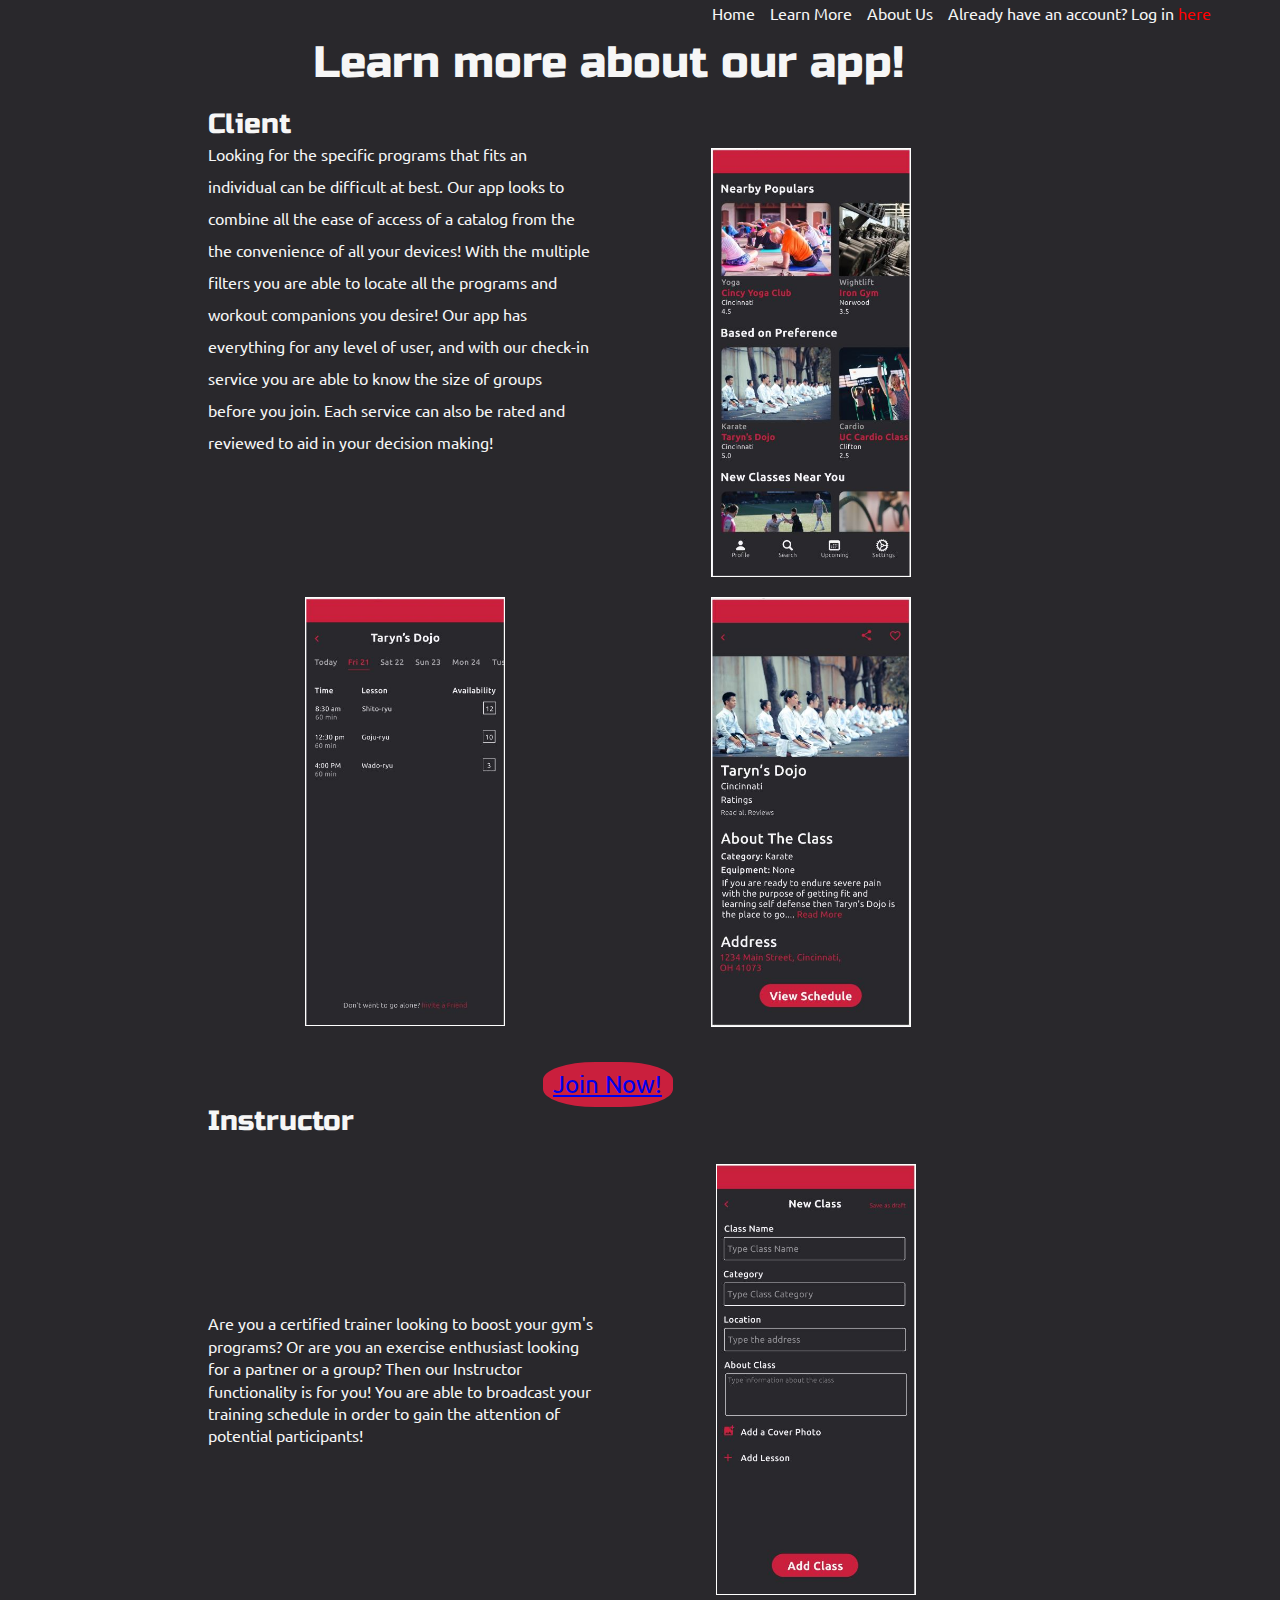
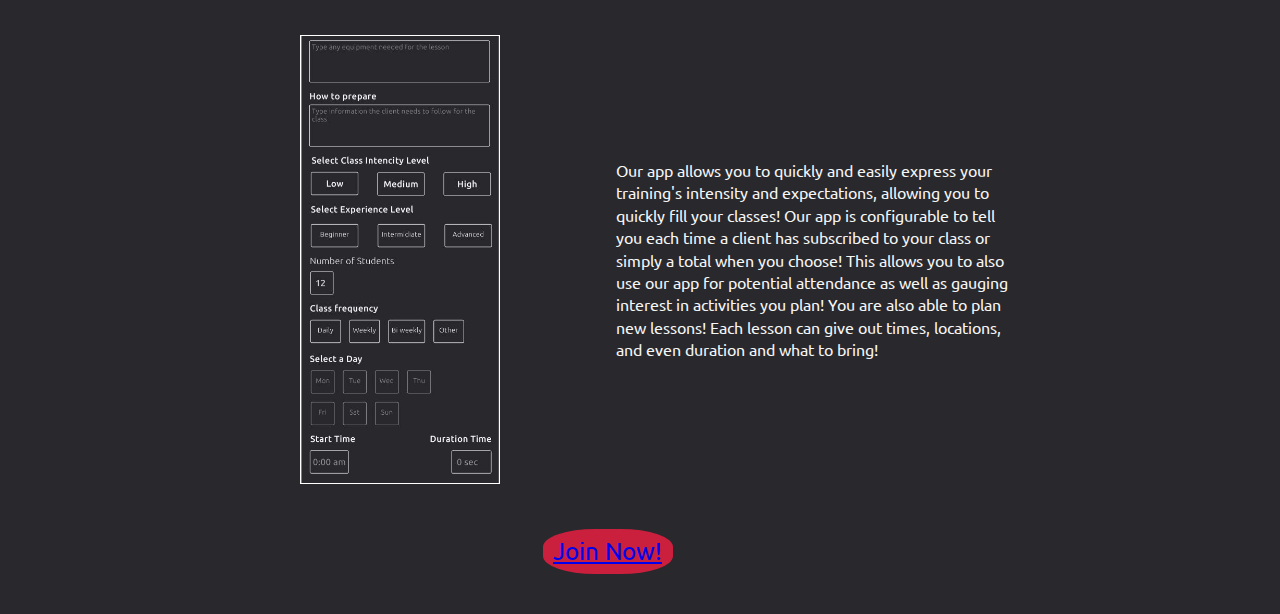
<file: learn.html>
<html>
    <html lang="en">
        <head>
          <meta charset="utf-8">
        
          <title>Learn More!</title>
        
          <link href="https://fonts.googleapis.com/css?family=Russo+One|Ubuntu" rel="stylesheet">
          <link href="/css/index.css" rel="stylesheet">
        
          <!--[if lt IE 9]>
            <script src="https://cdnjs.cloudflare.com/ajax/libs/html5shiv/3.7.3/html5shiv.js"></script>
          <![endif]-->
          <meta name="viewport" content="width=device-width, initial-scale=1.0">
        </head>
<body>
        <header>
            <nav class="nav-bar">
                <div class="nav-item">Home</div>
                <div class="nav-item"><a href="#">Learn More</a></div>
                <div class="nav-item"><a href="/about.html">About Us</a></div>
                <div class="nav-item">Already have an account? Log in <a href="https://anywherefitnes.netlify.com/login" id="log-in">here</a></div>
            </nav>
        </header>

        <section class="container">
            <h1>Learn more about our app!</h1>
            <h3>Client</h3>
            <div class="client-container">
                
                <p>Looking for the specific programs that fits an individual can be difficult at best. Our app looks to combine all the ease of access of a catalog from the the convenience of all your devices! With the multiple filters you are able to locate all the programs and workout companions you desire! Our app has everything for any level of user, and with our check-in service you are able to know the size of groups before you join. Each service can also be rated and reviewed to aid in your decision making!
                </p>
                <div class="client-img"><img src="/img/client home page.JPG" alt="client home page"></div>
                <div class="client-img"><img src="/img/client class schedule.JPG" alt="example class schedule"></div>
                <div class="client-img"><img src="/img/client about page.JPG" alt="class about page"></div>
                
            </div>
            <div class="btn"><a href="https://anywherefitnes.netlify.com/accountType">Join Now!</a></div>
            <h3>Instructor</h3>
            <div class="instructor-container">
                
                <p>
                    Are you a certified trainer looking to boost your gym's programs? Or are you an exercise enthusiast looking for a partner or a group? Then our Instructor functionality is for you! You are able to broadcast your training schedule in order to gain the attention of potential participants! 
                </p>

                <div class="instructor-img"> <img src="/img/instructor new class.JPG" alt="new class screen"></div>

                <div class ="instructor-img"><img src="/img/instructor detailed.JPG" alt="lesson details"></div>
                <p>
                    Our app allows you to quickly and easily express your training's intensity and expectations, allowing you to quickly fill your classes! Our app is configurable to tell you each time a client has subscribed to your class or simply a total when you choose! This allows you to also use our app for potential attendance as well as gauging interest in activities you plan! You are also able to plan new lessons! Each lesson can give out times, locations, and even duration and what to bring!

                </p>

                

            </div>
            <div class ="btn"><a href="https://anywherefitnes.netlify.com/accountType">Join Now!</a></div>
        </section>
    </body>
</html>
</file>
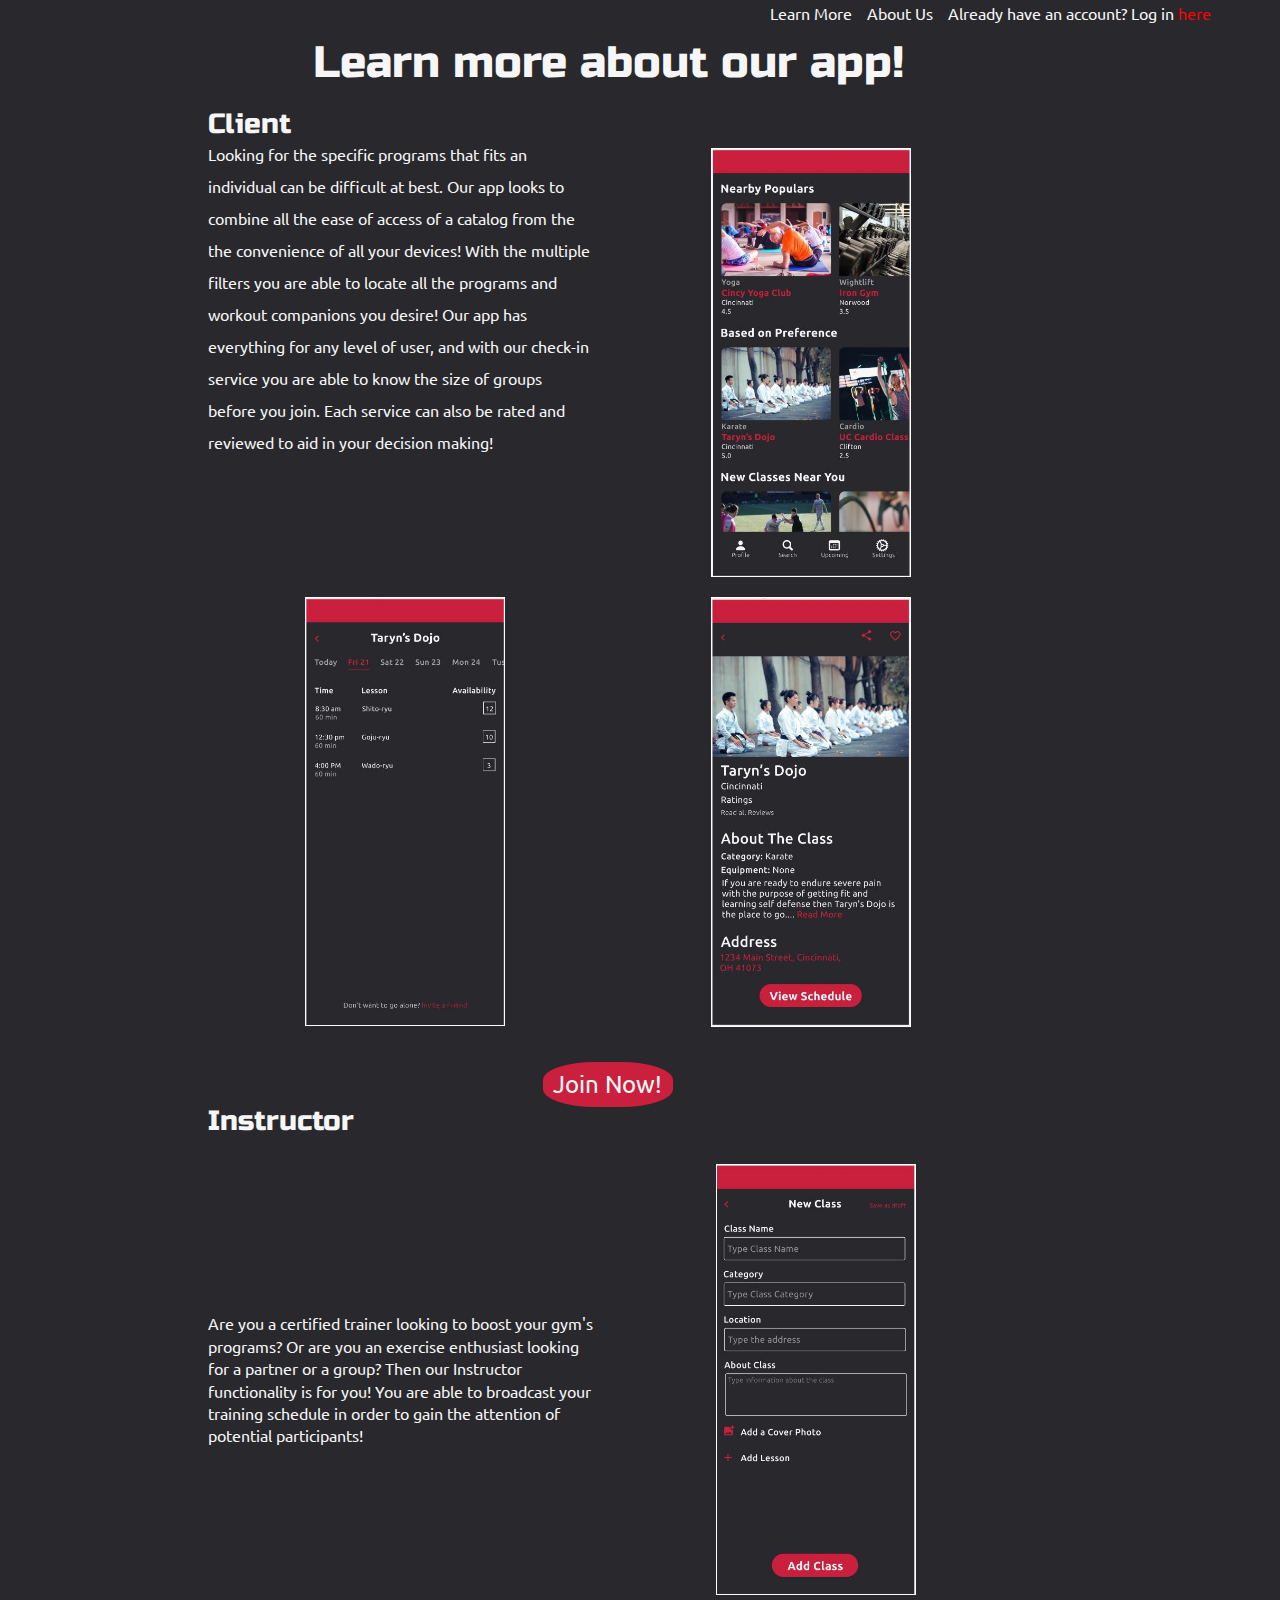
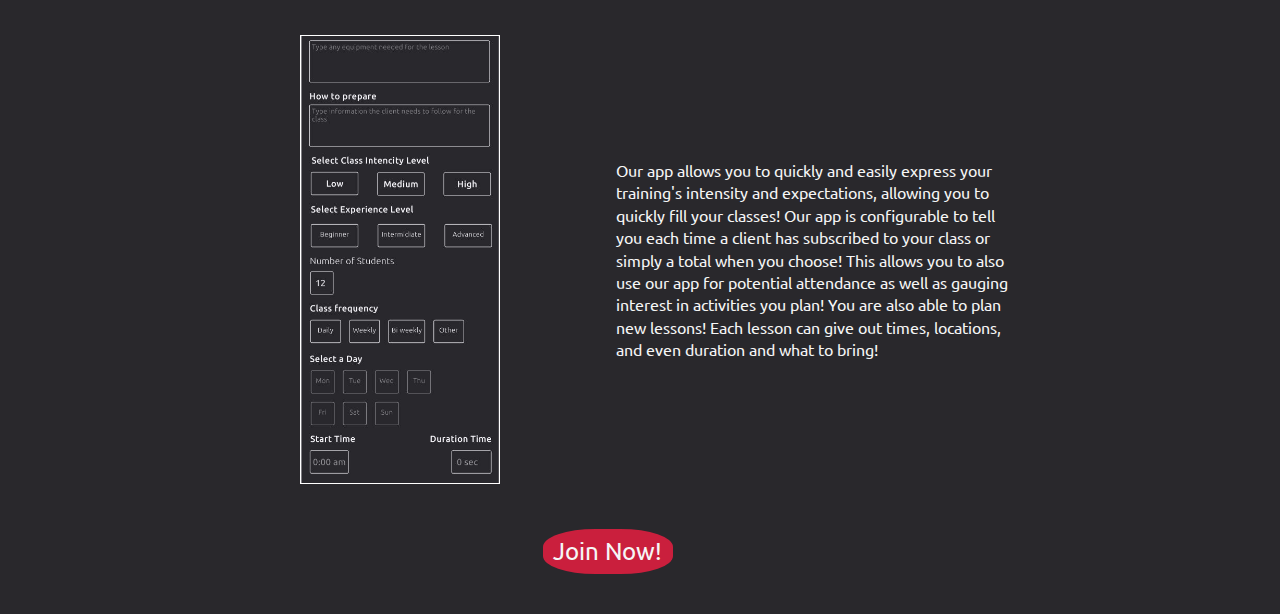
<file: less/learn.html>
<html>
    <html lang="en">
        <head>
          <meta charset="utf-8">
        
          <title>Learn More!</title>
        
          <link href="https://fonts.googleapis.com/css?family=Russo+One|Ubuntu" rel="stylesheet">
          <link href="/css/index.css" rel="stylesheet">
        
          <!--[if lt IE 9]>
            <script src="https://cdnjs.cloudflare.com/ajax/libs/html5shiv/3.7.3/html5shiv.js"></script>
          <![endif]-->
          <meta name="viewport" content="width=device-width, initial-scale=1.0">
        </head>
<body>
        <header>
            <nav class="nav-bar">
                <div class="nav-item"><a href="#">Learn More</a></div>
                <div class="nav-item"><a href="#">About Us</a></div>
                <div class="nav-item">Already have an account? Log in <a href="#" id="log-in">here</a></div>
            </nav>
        </header>

        <section class="container">
            <h1>Learn more about our app!</h1>
            <h3>Client</h3>
            <div class="client-container">
                
                <p>Looking for the specific programs that fits an individual can be difficult at best. Our app looks to combine all the ease of access of a catalog from the the convenience of all your devices! With the multiple filters you are able to locate all the programs and workout companions you desire! Our app has everything for any level of user, and with our check-in service you are able to know the size of groups before you join. Each service can also be rated and reviewed to aid in your decision making!
                </p>
                <div class="client-img"><img src="/img/client home page.JPG" alt="client home page"></div>
                <div class="client-img"><img src="/img/client class schedule.JPG" alt="example class schedule"></div>
                <div class="client-img"><img src="/img/client about page.JPG" alt="class about page"></div>
                
            </div>
            <div class="btn">Join Now!</div>
            <h3>Instructor</h3>
            <div class="instructor-container">
                
                <p>
                    Are you a certified trainer looking to boost your gym's programs? Or are you an exercise enthusiast looking for a partner or a group? Then our Instructor functionality is for you! You are able to broadcast your training schedule in order to gain the attention of potential participants! 
                </p>

                <div class="instructor-img"> <img src="/img/instructor new class.JPG" alt="new class screen"></div>

                <div class ="instructor-img"><img src="/img/instructor detailed.JPG" alt="lesson details"></div>
                <p>
                    Our app allows you to quickly and easily express your training's intensity and expectations, allowing you to quickly fill your classes! Our app is configurable to tell you each time a client has subscribed to your class or simply a total when you choose! This allows you to also use our app for potential attendance as well as gauging interest in activities you plan! You are also able to plan new lessons! Each lesson can give out times, locations, and even duration and what to bring!

                </p>

                

            </div>
            <div class ="btn">Join Now!</div>
        </section>
    </body>
</html>
</file>
<file: css/index.css>
/* http://meyerweb.com/eric/tools/css/reset/ 
   v2.0 | 20110126
   License: none (public domain)
*/
html,
body,
div,
span,
applet,
object,
iframe,
h1,
h2,
h3,
h4,
h5,
h6,
p,
blockquote,
pre,
a,
abbr,
acronym,
address,
big,
cite,
code,
del,
dfn,
em,
img,
ins,
kbd,
q,
s,
samp,
small,
strike,
strong,
sub,
sup,
tt,
var,
b,
u,
i,
center,
dl,
dt,
dd,
ol,
ul,
li,
fieldset,
form,
label,
legend,
table,
caption,
tbody,
tfoot,
thead,
tr,
th,
td,
article,
aside,
canvas,
details,
embed,
figure,
figcaption,
footer,
header,
hgroup,
menu,
nav,
output,
ruby,
section,
summary,
time,
mark,
audio,
video {
  margin: 0;
  padding: 0;
  border: 0;
  font-size: 100%;
  font: inherit;
  vertical-align: baseline;
}
/* HTML5 display-role reset for older browsers */
article,
aside,
details,
figcaption,
figure,
footer,
header,
hgroup,
menu,
nav,
section {
  display: block;
}
body {
  line-height: 1;
}
ol,
ul {
  list-style: none;
}
blockquote,
q {
  quotes: none;
}
blockquote:before,
blockquote:after,
q:before,
q:after {
  content: '';
  content: none;
}
table {
  border-collapse: collapse;
  border-spacing: 0;
}
* {
  box-sizing: border-box;
}
html {
  font-size: 62.5%;
}
html,
body {
  font-family: 'Ubuntu', sans-serif;
  color: #F6F6F6;
  background-color: #29282C;
}
h1,
h2,
h3,
h4,
h5 {
  font-family: 'Russo One', sans-serif;
  color: #F6F6F6;
}
h2 {
  font-size: 3.2rem;
}
h3 {
  font-size: 2.8rem;
}
p {
  font-size: 1.6rem;
  line-height: 1.4;
}
.container {
  max-width: 800px;
  width: 100%;
  margin: 0 auto;
}
.landing {
  margin-left: auto;
  margin-right: auto;
  margin: 1px;
  padding: 1px;
}
.landing a {
  text-decoration: none;
  color: #F6F6F6;
}
.landing .nav-bar {
  color: #F6F6F6;
  display: flex;
  justify-content: flex-end;
  align-content: center;
  width: 100%;
  font-size: 16px;
  margin-right: 0;
  margin-left: auto;
  margin-bottom: 15px;
}
@media only screen and (max-width:500px) {
  .landing .nav-bar {
    font-size: small;
    justify-content: space-evenly;
  }
}
.landing .nav-bar .nav-item {
  padding: 5px;
  margin-left: 5px;
}
.landing .nav-bar a {
  text-decoration: none;
  color: #F6F6F6;
}
@media only screen and (max-width:500px) {
  .landing .nav-bar #login {
    display: none;
  }
}
.landing .nav-bar #log-in {
  color: red;
}
.landing #fitness {
  color: #CA1F3D;
}
.landing h1 {
  font-size: 100px;
}
@media only screen and (max-width:500px) {
  .landing h1 {
    font-size: 40px;
  }
}
.landing .main-content {
  display: flex;
  justify-content: space-between;
  align-content: center;
}
@media only screen and (max-width:500px) {
  .landing .main-content img {
    display: none;
  }
}
@media only screen and (max-width:500px) {
  .landing .main-content {
    width: 100%;
    display: flex;
    flex-direction: column;
    justify-content: space-between;
    align-content: space-evenly;
    margin-left: auto;
    margin-right: auto;
  }
}
.landing .main-content .content {
  width: 50%;
  display: flex;
  flex-wrap: wrap;
}
@media only screen and (max-width:500px) {
  .landing .main-content .content {
    display: flex;
    flex-direction: column;
    justify-content: space-evenly;
    align-content: center;
    margin-left: auto;
    margin-right: auto;
  }
}
.landing .main-content .content #images {
  height: auto;
  width: 100%;
  text-align: right;
}
@media only screen and (max-width:500px) {
  .landing .main-content .content #images {
    display: none;
    visibility: hidden;
  }
}
.landing .main-content .content h2 {
  font-size: 80px;
  text-align: center;
}
@media only screen and (max-width:500px) {
  .landing .main-content .content h2 {
    font-size: 30px;
    margin-left: auto;
    margin-right: auto;
  }
}
.landing .main-content .content h3 {
  padding-top: 20px;
  font-size: 32px;
}
@media only screen and (max-width:500px) {
  .landing .main-content .content h3 {
    font-size: 16px;
  }
}
.landing .main-content .content .btn {
  border: 1px;
  padding: 10px;
  border-radius: 40%;
  background-color: #CA1F3D;
  color: #F6F6F6;
  text-align: center;
  display: inline-block;
  width: 130px;
  height: 45px;
  display: block;
  font-size: 20px;
  margin-top: 25px;
  margin-left: auto;
  margin-right: auto;
}
.landing .main-content .content .btn:hover {
  background-color: #F6F6F6;
  color: #CA1F3D;
  cursor: pointer;
}
.landing .main-content .content .btn a {
  text-decoration: none;
  color: #F6F6F6;
}
@media max-width: 500px {
  .landing .main-content .content .btn {
    margin-bottom: 25px;
  }
}
.landing footer {
  display: none;
  position: relative;
  text-align: center;
  margin-top: 30px;
}
@media only screen and (max-width:500px) {
  .landing footer {
    display: block;
  }
}
.landing footer #log-in {
  color: red;
}
.landing footer a {
  text-decoration: none;
}
.body-container {
  width: 95%;
  margin-bottom: 20px;
  padding-bottom: 20px;
}
@media max-width: 500px {
  .body-container {
    font-size: 16px;
  }
}
.body-container .nav-bar {
  color: #F6F6F6;
  display: flex;
  justify-content: flex-end;
  align-content: center;
  width: 100%;
  font-size: 16px;
  margin-right: 0;
  margin-left: auto;
  margin-bottom: 15px;
}
.body-container .nav-bar .nav-item {
  padding: 5px;
  margin-left: 5px;
}
.body-container .nav-bar a {
  text-decoration: none;
  color: #F6F6F6;
}
.body-container .nav-bar #log-in {
  color: red;
}
.body-container img {
  height: 200px;
  width: auto;
}
.body-container h3 {
  margin-left: auto;
  margin-right: auto;
  text-align: center;
}
.body-container .team {
  width: 100%;
  display: flex;
  justify-content: space-between;
  align-content: center;
  flex-wrap: wrap;
}
.body-container .team .team-member {
  width: 200px;
  height: auto;
  display: flex;
  flex-direction: column;
  justify-content: space-between;
  align-content: center;
  font-size: 32px;
}
.body-container .team .team-member a {
  color: #F6F6F6;
  text-decoration: none;
  text-align: center;
}
@media max-width: 500px {
  .body-container .team {
    display: flex;
    flex-direction: column;
    justify-content: space-between;
    align-content: center;
  }
}
body {
  width: 95%;
  margin-bottom: 20px;
  padding-bottom: 20px;
}
@media max-width: 500px {
  body {
    font-size: 16px;
  }
}
@media only screen and (max-width: 850px); {
  body {
    margin-left: 5px;
  }
}
body .nav-bar {
  color: #F6F6F6;
  display: flex;
  justify-content: flex-end;
  align-content: center;
  width: 100%;
  font-size: 16px;
  margin-right: 0;
  margin-left: auto;
  margin-bottom: 15px;
}
body .nav-bar .nav-item {
  padding: 5px;
  margin-left: 5px;
}
body .nav-bar a {
  text-decoration: none;
  color: #F6F6F6;
}
body .nav-bar #log-in {
  color: red;
}
body h1 {
  font-size: 44px;
  text-align: center;
  margin-bottom: 25px;
}
body .container .client-container {
  margin-bottom: 25px;
  margin-left: auto;
  margin-right: auto;
  display: flex;
  justify-content: space-between;
  align-content: center;
  flex-wrap: wrap;
}
@media only screen and (max-width:500px) {
  body .container .client-container {
    display: flex;
    flex-direction: column;
    justify-content: space-between;
    align-content: center;
    flex-wrap: nowrap;
  }
}
body .container .client-container h1 {
  display: block;
  margin-bottom: 20px;
}
@media only screen and (max-width:500px) {
  body .container .client-container h1 {
    margin-left: auto;
    margin-right: auto;
  }
}
body .container .client-container p {
  width: 48%;
  line-height: 32px;
}
@media only screen and (max-width:500px) {
  body .container .client-container p {
    display: block;
    margin-left: auto;
    margin-right: auto;
    width: 100%;
  }
}
@media only screen and (max-width: 850px); {
  body .container .client-container p {
    margin-left: 125px;
  }
}
body .container .client-container .client-img {
  width: 48%;
  height: auto;
  text-align: center;
  padding: 5px;
  margin: 5px;
}
@media only screen and (max-width:500px) {
  body .container .client-container .client-img {
    display: none;
    align-self: baseline;
    justify-self: space-around;
    margin-left: 125px;
  }
}
body .container .btn {
  border: 1px;
  padding: 10px;
  border-radius: 40%;
  background-color: #CA1F3D;
  color: #F6F6F6;
  width: 130px;
  height: 45px;
  display: block;
  font-size: 24px;
  margin-top: 25px;
  margin-left: auto;
  margin-right: auto;
}
body .container .btn:hover {
  background-color: #F6F6F6;
  color: #CA1F3D;
  cursor: pointer;
}
body .container img {
  border: 1px solid white;
  width: 200px;
  height: auto;
}
@media (min-width: 1000px) {
  body .container img:hover {
    justify-self: space-around;
    width: 500px;
    height: auto;
  }
}
body .container .instructor-container {
  margin-left: auto;
  margin-right: auto;
  margin-top: 1vh;
  display: flex;
  justify-content: space-between;
  align-content: center;
  flex-wrap: wrap;
}
body .container .instructor-container p {
  width: 49%;
  align-self: center;
}
body .container .instructor-container .instructor-img {
  width: 48%;
  height: auto;
  padding: 20px;
  text-align: center;
}
@media only screen and (max-width:500px) {
  body .container .instructor-container .instructor-img {
    display: none;
  }
}
</file>
